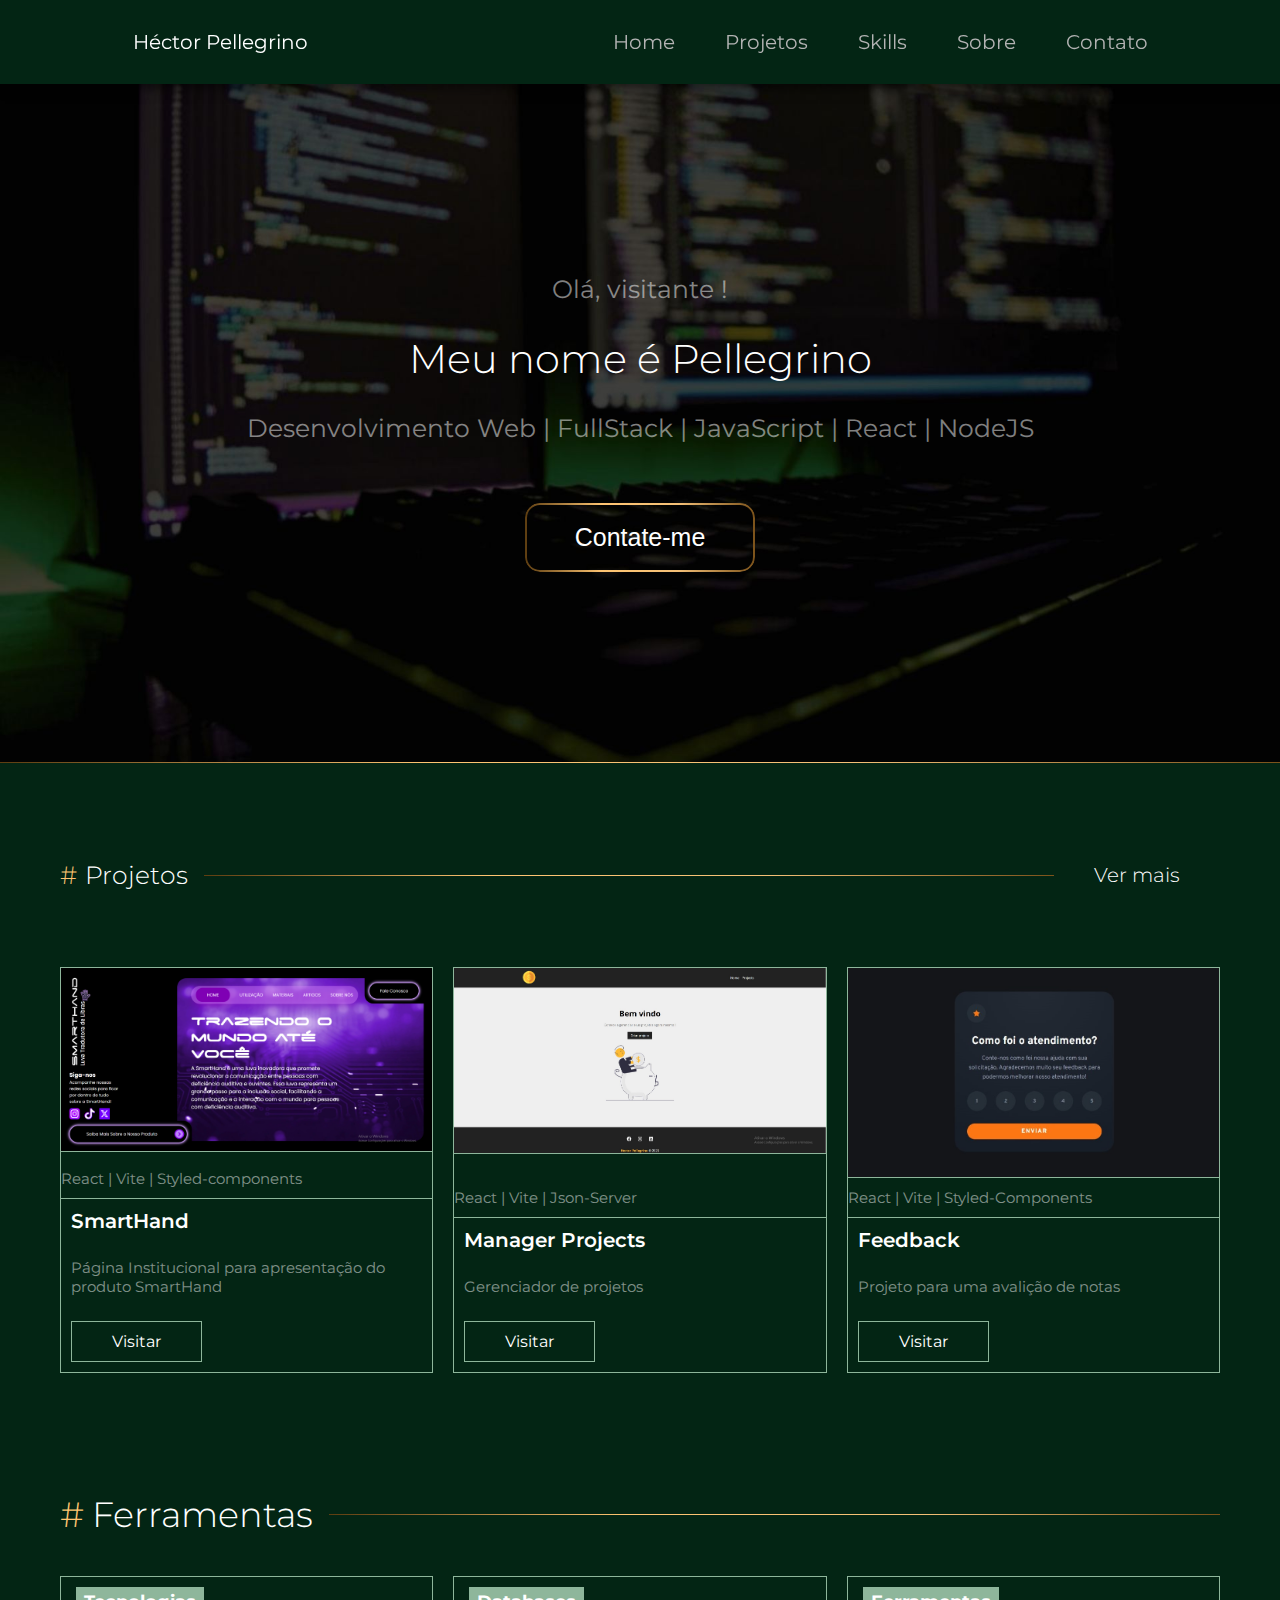
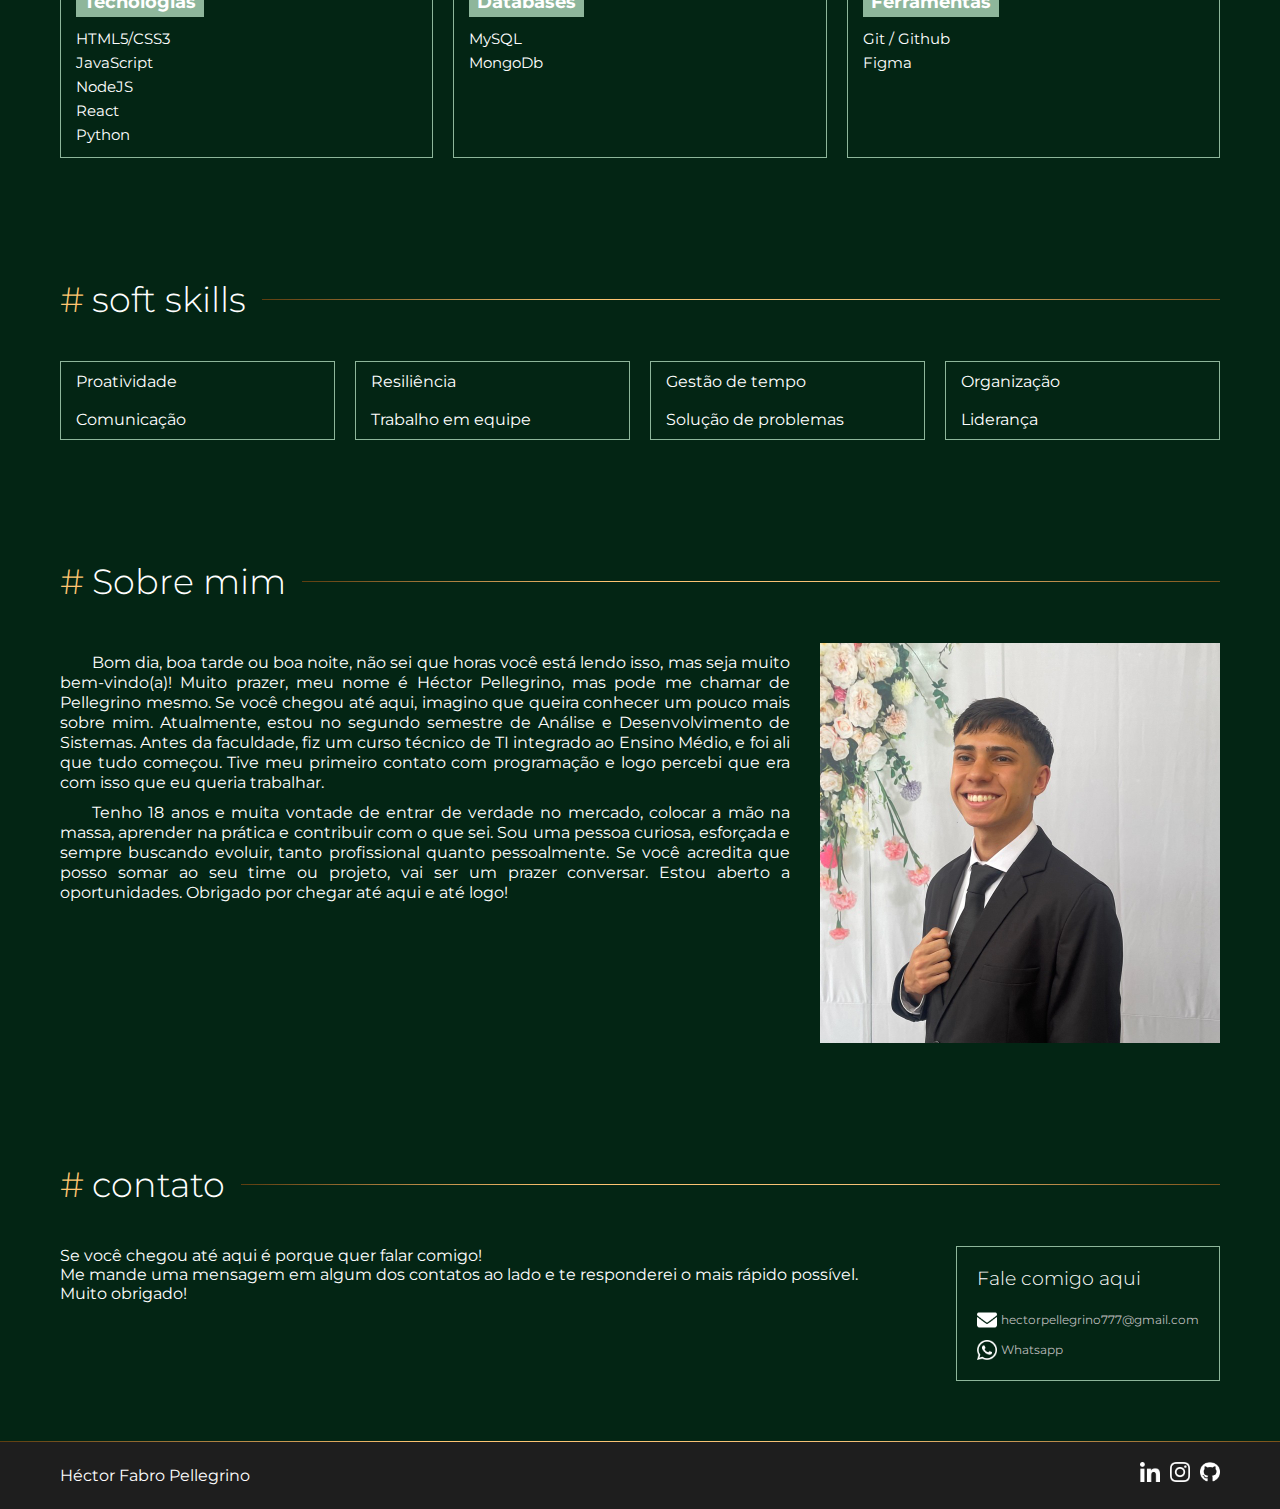
<file: index.html>
<!DOCTYPE html>
<html lang="Pt-br">
  <head>
    <meta charset="UTF-8" />
    <meta name="viewport" content="width=device-width, initial-scale=1.0" />
    <link rel="icon" type="image/svg+xml" href="/assets/img-perfil.jpg" />
    <link rel="stylesheet" href="style.css" />
    <script src="index.js" defer></script>
    <title>Héctor Pellegrino</title>
  </head>
  <body>
    <div class="layout-wrapper" id="start">
      <dialog>
        <div class="allDialog">
          <form
            id="form-contato"
            action="https://formsubmit.co/hectorpellegrino777@gmail.com"
            method="POST"
          >
            <!-- ESSENCIAIS para evitar redirecionamento e recaptcha -->
            <input type="hidden" name="_captcha" value="false" />
            <input type="hidden" name="_redirect" value="" />
            <input type="hidden" name="_next" value="" />
            <div class="nameAndEmail">
              <input type="text" name="nome" placeholder="Nome" required />
              <input type="email" name="email" placeholder="Email" required />
            </div>
            <input type="text" name="titulo" placeholder="Título" required />
            <textarea name="mensagem" placeholder="Digite sua mensagem" required></textarea>
            <div class="enviarAndX">
              <input id="enviar" type="submit" value="Enviar" />
              <img onclick="fecharPopup()" id="x" src="/assets/close.png" alt="" />
            </div>

            <!-- Mensagem de sucesso oculta -->
            <p id="mensagem-sucesso" style="display: none; color: green; margin-top: 10px">
              Mensagem enviada com sucesso!
            </p>
          </form>
        </div>
      </dialog>

      <header>
        <a href="#start"class="hector">Héctor Pellegrino</a>
        <nav>
          <ul class="itens">
            <li><a href="#start" class="a-nav">Home</a></li>
            <li><a href="#works" class="a-nav">Projetos</a></li>
            <li><a href="#skills-section" class="a-nav">Skills</a></li>
            <li><a href="#about-me" class="a-nav">Sobre</a></li>
            <li><a href="#contact" class="a-nav">Contato</a></li>
          </ul>
          <div class="menu" onclick="clickMenu()">
            <span class="bar"></span>
            <span class="bar"></span>
            <span class="bar"></span>
          </div>
        </nav>
      </header>
      <main>
        <section class="start">
          <div class="start-left">
            <p>Olá, visitante !</p>
            <h1>Meu nome é Pellegrino</h1>
            <div class="p-start-mobile">
              <p>Desenvolvimento Web</p>
              <p>FullStack</p>
              <p>JavaScript | React | NodeJS</p>
            </div>
            <p class="p-start-tablet-laptop">
              Desenvolvimento Web | FullStack | JavaScript | React | NodeJS
            </p>
            <button onclick="abrirPopup()" id="popup" class="btn-gradiente">Contate-me</button>
          </div>
        </section>
        <div id="works" class="line-end"></div>

        <section class="works">
          <h2 class="projects">
            <span class="hash">#</span>Projetos <span class="line"></span>
            <a href="/projetos.html" class="view-more-top"> Ver mais</a>
          </h2>
          <div class="works-grid">
            <div class="cards">
              <div class="card-img">
                <img src="./assets/SmartHand.png" alt="" />
              </div>
              <div class="card-specifications">
                <div class="card-lenguages">
                  <p>React | Vite | Styled-components</p>
                </div>

                <div class="card-summary">
                  <p class="title-summary">SmartHand</p>
                  <p class="sumarry">Página Institucional para apresentação do produto SmartHand</p>
                  <a href="https://smart-hand.vercel.app/" target="_blank">Visitar</a>
                </div>
              </div>
            </div>

            <div class="cards">
              <div class="card-img">
                <img src="./assets/managerProjects.jpg" alt="" />
              </div>

              <div class="card-specifications">
                <div class="card-lenguages">
                  <p>React | Vite | Json-Server</p>
                </div>

                <div class="card-summary">
                  <p class="title-summary">Manager Projects</p>
                  <p class="sumarry">Gerenciador de projetos</p>
                  <a href="https://manager-projects-pellegrino.vercel.app/" target="_blank">Visitar</a>
                </div>
              </div>
            </div>

            <div class="cards">
              <div class="card-img">
                <img src="./assets/feedback-img.jpg" alt="" />
              </div>

              <div class="card-specifications">
                <div class="card-lenguages">
                  <p>React | Vite | Styled-Components</p>
                </div>

                <div class="card-summary">
                  <p class="title-summary">Feedback</p>
                  <p class="sumarry">Projeto para uma avalição de notas</p>
                  <a
                    id="skills-section"
                    href="https://feedback-hectorpellegrino32b.vercel.app/"
                    target="_blank"
                    >Visitar</a
                  >
                </div>
              </div>
            </div>
          </div>
          <h2 class="h2-view-more">
            <a href="/projetos.html" class="view-more-bottom">Ver mais</a>
            <span class="line"></span>
          </h2>
        </section>

        <section class="skills-section">
          <h2><span class="hash">#</span>Ferramentas <span class="line"></span></h2>
          <div class="skills-grid">
            <div class="card">
              <h3>Tecnologias</h3>
              <p>
                HTML5/CSS3<br/>
                JavaScript <br/>
                NodeJS <br/>
                React <br/>
                Python
              </p>
            </div>
            <div class="card">
              <h3>Databases</h3>
              <p>MySQL<br/>MongoDb</p>
            </div>
            <div class="card">
              <h3>Ferramentas</h3>
              <p>Git / Github<br/>Figma</p>
            </div>
          </div>
        </section>

        <section class="skills-section">
          <h2><span class="hash">#</span>soft skills <span class="line"></span></h2>
          <div class="skills-grid">
            <div class="card">
              <p>
                <li>Proatividade</li>
                <br />
                <li>Comunicação</li>
              </p>
            </div>
            <div class="card">
              <p>
                <li>Resiliência</li>
                <br />
                <li>Trabalho em equipe</li>
              </p>
            </div>
            <div class="card">
              <p>
                <li>Gestão de tempo</li>
                <br />
                <li>Solução de problemas</li>
              </p>
            </div>
            <div id="about-me" class="card">
              <p>
                <li>Organização</li>
                <br />
                <li>Liderança</li>
              </p>
            </div>
          </div>
        </section>
        <section class="about-me">
          <h2><span class="hash">#</span>Sobre mim <span class="line"></span></h2>
          <div class="grid-about-me">
            <div class="paragraph-about-me">
              <p>
                Bom dia, boa tarde ou boa noite, não sei que horas você está lendo
                isso, mas seja muito bem-vindo(a)! Muito prazer, meu nome é Héctor Pellegrino, mas
                pode me chamar de Pellegrino mesmo. Se você chegou até aqui, imagino que queira
                conhecer um pouco mais sobre mim. Atualmente, estou no segundo semestre de Análise e
                Desenvolvimento de Sistemas. Antes da faculdade, fiz um curso técnico de TI integrado ao
                Ensino Médio, e foi ali que tudo começou. Tive meu primeiro contato com programação
                e logo percebi que era com isso que eu queria trabalhar.
              </p>
              <p>
                Tenho 18 anos e
                muita vontade de entrar de verdade no mercado, colocar a mão na massa, aprender na
                prática e contribuir com o que sei. Sou uma pessoa curiosa, esforçada e sempre
                buscando evoluir, tanto profissional quanto pessoalmente. Se você acredita que posso
                somar ao seu time ou projeto, vai ser um prazer conversar. Estou aberto a
                oportunidades. Obrigado por chegar até aqui
                e até logo!
              </p>
            </div>
            <img src="./assets/img-perfil.jpg" alt="" />
          </div>
        </section>

        <section class="contact" id="contact">
          <h2><span class="hash">#</span>contato <span class="line"></span></h2>
          <div class="grid-contact">
            <div class="contact-left">
              <p>
                Se você chegou até aqui é porque quer falar comigo! <br> Me mande uma mensagem em algum
                dos contatos ao lado e te responderei o mais rápido possível. <br> Muito obrigado!
              </p>
            </div>
            <div class="contact-right">
              <h3>Fale comigo aqui</h3>
              <div class="contacts">
                <div class="email">
                  <a
                    target="_blank"
                    href="https://mail.google.com/mail/u/0/?tab=rm&ogbl#inbox?compose=CllgCJqSvjRjPnCWDCcfgldGtvmlpcxhKzZgLTsZttwmdSZgkGqCLkpfRnjBhqHGwrJkDkFNnfL"
                    ><img src="./assets/envelope.png" alt="" /> hectorpellegrino777@gmail.com</a
                  >
                </div>
                <div class="whats">
                  <a target="_blank" href="https://wa.me/5511973810705"
                    ><img src="./assets/whatsapp.png" alt="" /> Whatsapp</a
                  >
                </div>
              </div>
            </div>
          </div>
        </section>

        <div class="line-end"></div>
      </main>

      <footer>
        <div class="footer-left">
          <p>Héctor Fabro Pellegrino</p>
        </div>
        <div class="footer-right">
          <div class="imgs">
            <a href="https://www.linkedin.com/in/hectorpellegrino/" target="_blank"
              ><img src="./assets/linkedin.png" alt="" />
            </a>
            <a href="https://www.instagram.com/hectorpellegriino/" target="_blank"
              ><img src="./assets/instagram.png" alt=""
            /></a>
            <a href="https://github.com/Hector-pellegrino" target="_blank"
              ><img src="./assets/github.png" alt=""
            /></a>
          </div>
        </div>
      </footer>
    </div>
    <script>
      document.getElementById('form-contato').addEventListener('submit', function (e) {
        e.preventDefault() // Impede o comportamento padrão do submit

        const form = e.target
        const data = new FormData(form)

        fetch(form.action, {
          method: 'POST',
          body: data,
          headers: {
            Accept: 'application/json',
          },
        })
          .then((response) => {
            if (response.ok) {
              form.reset()
              document.getElementById('mensagem-sucesso').style.display = 'block'
            } else {
              alert('Erro ao enviar. Tente novamente.')
            }
          })
          .catch(() => {
            alert('Erro de conexão. Tente novamente.')
          })
      })
    </script>
  </body>
</html>
</file>
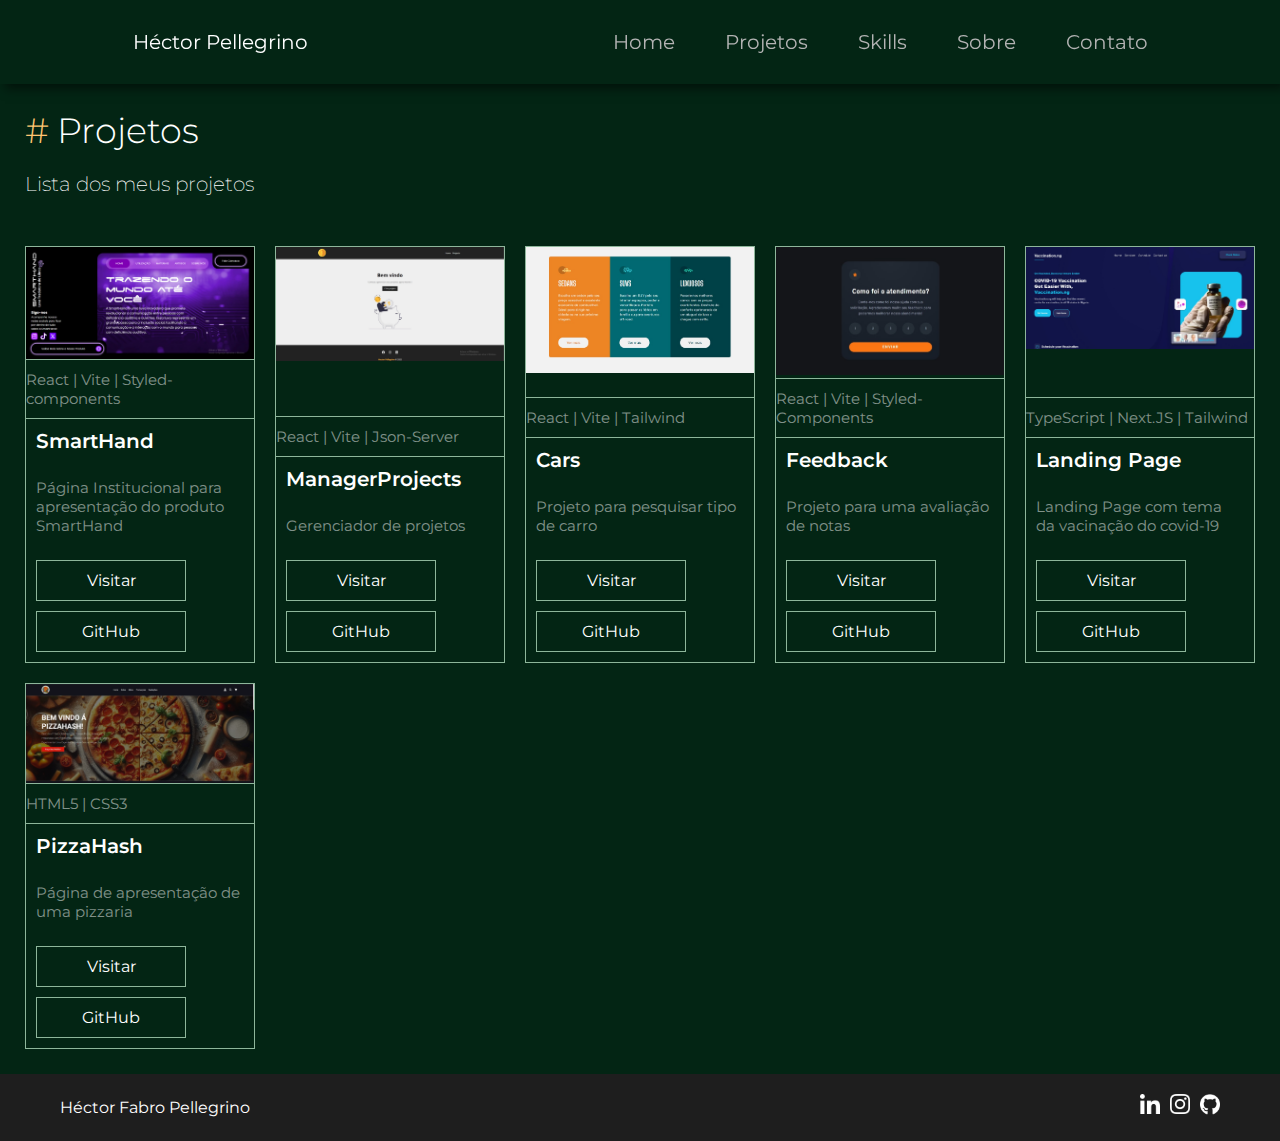
<file: projetos.html>
<!DOCTYPE html>
<html lang="Pt-br">
  <head>
    <meta charset="UTF-8" />
    <meta name="viewport" content="width=device-width, initial-scale=1.0" />
    <link rel="stylesheet" href="projetos.css" />
    <script src="/index.js" defer></script>

    <title>Héctor Pellegrino - Projetos</title>
  </head>
  <body>
    <div class="layout-wrapper">
      <header>
        <a href="/index.html#start"class="hector">Héctor Pellegrino</a>
        <nav>
          <ul class="itens">
            <li><a href="/index.html#start" class="a-nav">Home</a></li>
            <li><a href="/index.html#works" class="a-nav">Projetos</a></li>
            <li>
              <a href="/index.html#skills-section" class="a-nav">Skills</a>
            </li>
            <li><a href="/index.html#about-me" class="a-nav">Sobre</a></li>
            <li><a href="/index.html#contact" class="a-nav">Contato</a></li>
          </ul>
          <div class="menu" onclick="clickMenu()">
            <span class="bar"></span>
            <span class="bar"></span>
            <span class="bar"></span>
          </div>
        </nav>
      </header>
      <main>
        <section class="titles">
          <h1><span class="hash">#</span>Projetos</h1>
          <h2>Lista dos meus projetos</h2>
        </section>
        <section class="grid-projetos">
          <div class="cards">
            <div class="card-img">
              <img src="./assets/SmartHand.png" alt="" />
            </div>
            <div class="card-specifications">
              <div class="card-lenguages">
                <p>React | Vite | Styled-components</p>
              </div>

              <div class="card-summary">
                <p class="title-summary">SmartHand</p>
                <p class="sumarry">Página Institucional para apresentação do produto SmartHand</p>
                <div class="buttons">
                  <a href="https://smart-hand.vercel.app/" target="_blank">Visitar</a>
                  <a href="https://github.com/marceloalexandree/SmartHandSite" target="_blank"
                    >GitHub</a
                  >
                </div>
              </div>
            </div>
          </div>
          <div class="cards">
            <div class="card-img">
              <img src="./assets/managerProjects.jpg" alt="" />
            </div>
            <div class="card-specifications">
              <div class="card-lenguages">
                <p>React | Vite | Json-Server</p>
              </div>

              <div class="card-summary">
                <p class="title-summary">ManagerProjects</p>
                <p class="sumarry">Gerenciador de projetos</p>
                <div class="buttons">
                  <a href="https://manager-projects-pellegrino.vercel.app/" target="_blank"
                    >Visitar</a
                  >
                  <a
                    href="https://github.com/Hector-pellegrino/ManagerProjectsPellegrino"
                    target="_blank"
                    >GitHub</a
                  >
                </div>
              </div>
            </div>
          </div>
          <div class="cards">
            <div class="card-img">
              <img src="./assets/cars-img.jpg" alt="" />
            </div>
            <div class="card-specifications">
              <div class="card-lenguages">
                <p>React | Vite | Tailwind</p>
              </div>

              <div class="card-summary">
                <p class="title-summary">Cars</p>
                <p class="sumarry">Projeto para pesquisar tipo de carro</p>
                <div class="buttons">
                  <a href="https://carros-hectorpellegrino32b.vercel.app/" target="_blank"
                    >Visitar</a
                  >
                  <a href="https://github.com/Hector-pellegrino/carros" target="_blank">GitHub</a>
                </div>
              </div>
            </div>
          </div>
          <div class="cards">
            <div class="card-img">
              <img src="./assets/feedback-img.jpg" alt="" />
            </div>
            <div class="card-specifications">
              <div class="card-lenguages">
                <p>React | Vite | Styled-Components</p>
              </div>

              <div class="card-summary">
                <p class="title-summary">Feedback</p>
                <p class="sumarry">Projeto para uma avaliação de notas</p>
                <div class="buttons">
                  <a href="https://feedback-hectorpellegrino32b.vercel.app/" target="_blank"
                    >Visitar</a
                  >
                  <a href="https://github.com/Hector-pellegrino/feedback" target="_blank">GitHub</a>
                </div>
              </div>
            </div>
          </div>
          <div class="cards">
            <div class="card-img">
              <img src="./assets/lp-vacina.jpg" alt="" />
            </div>
            <div class="card-specifications">
              <div class="card-lenguages">
                <p>TypeScript | Next.JS | Tailwind</p>
              </div>

              <div class="card-summary">
                <p class="title-summary">Landing Page</p>
                <p class="sumarry">Landing Page com tema da vacinação do covid-19</p>
                <div class="buttons">
                  <a href="https://landing-page-vaccination.vercel.app/" target="_blank">Visitar</a>
                  <a
                    href="https://github.com/Hector-pellegrino/landing-page-Vaccination"
                    target="_blank"
                    >GitHub</a
                  >
                </div>
              </div>
            </div>
          </div>
          <div class="cards">
            <div class="card-img">
              <img src="./assets/pizzaHash.jpg" alt="" />
            </div>
            <div class="card-specifications">
              <div class="card-lenguages">
                <p>HTML5 | CSS3</p>
              </div>
              <div class="card-summary">
                <p class="title-summary">PizzaHash</p>
                <p class="sumarry">Página de apresentação de uma pizzaria</p>
                <div class="buttons">
                  <a href="https://landingpage-pizza-hash.vercel.app/" target="_blank">Visitar</a>
                  <a
                    href="https://github.com/Hector-pellegrino/landingpage-PizzaHash"
                    target="_blank"
                    >GitHub</a
                  >
                </div>
              </div>
            </div>
          </div>
        </section>
      </main>
      <footer>
        <div class="footer-left">
          <p>Héctor Fabro Pellegrino</p>
        </div>
        <div class="footer-right">
          <div class="imgs">
            <a href="https://www.linkedin.com/in/hectorpellegrino/" target="_blank"
              ><img src="./assets/linkedin.png" alt="" />
            </a>
            <a href="https://www.instagram.com/hectorpellegriino/" target="_blank"
              ><img src="./assets/instagram.png" alt=""
            /></a>
            <a href="https://github.com/Hector-pellegrino" target="_blank"
              ><img src="./assets/github.png" alt=""
            /></a>
          </div>
        </div>
      </footer>
    </div>
  </body>
</html>
</file>
<file: style.css>
@import url("https://fonts.googleapis.com/css2?family=Montserrat:ital,wght@0,100..900;1,100..900&family=Overpass:ital,wght@0,500;1,500&family=Playfair+Display:ital,wght@0,400..900;1,400..900&display=swap");

:root {
  --bg-body: linear-gradient(90deg, rgb(0, 29, 0), rgb(0, 85, 0));
  --bg-focal: #032514;
  --light-gray: hsl(0, 0%, 100%, 0.5);
  --text-hector: #8eb69b;
  --light-green: #8eb69b;
}

html {
  scroll-behavior: smooth;
}

* {
  margin: 0;
  padding: 0;
  box-sizing: border-box;
}

body {
  background: linear-gradient(90deg, #003000, #000000, #000000, #003000);
  font-family: "Montserrat", sans-serif;
  font-weight: 400;
}
header {
  z-index: 10;
  position: sticky;
  top: 0;
  background-color: var(--bg-focal);
  display: flex;
  width: 100%;
  justify-content: space-around;
  align-items: center;
  text-align: center;
  gap: 20px;
  font-size: 20px;
  padding-block: 20px;
  box-shadow: 5px 5px 10px rgba(0, 0, 0, 0.5);
}

.hector {
  text-decoration: none;
  color: white;
}

hr {
  margin-inline: 360px;
}

main {
  color: #ffff;
  background-color: var(--bg-focal);
}
nav {
  display: flex;
  justify-content: end;
}
.menu-itens {
  display: flex;
  flex-direction: column;
}
.itens {
  position: fixed;
  z-index: 10;
  display: flex;
  padding-block: 30px;
  border-radius: 0px 0px 0px 15px;
  width: 50%;
  flex-direction: row;
  right: -1000%;
  gap: 30px;
  background-color: #003000;
  justify-content: start;
  transition: 0.3s;
  top: 69px;
}
.itens.ativado {
  flex-direction: column;

  right: 0%;
}

nav li {
  list-style: none;
}
.a-nav {
  padding-left: 20px;
  text-decoration: none;
  color: hsl(0, 0%, 70%);
  font-size: 20px;
}

nav p:hover,
header p:hover {
  color: hsl(0, 0%, 100%);
  cursor: pointer;
}

.menu {
  cursor: pointer;
}

.menu .bar {
  display: block;
  width: 28px;
  height: 3px;
  border-radius: 3px;
  background: var(--light-gray);
  margin: 5px auto;
  transition: all 0.3s;
}

.menu.ativo .bar:nth-child(1) {
  transform: translateY(8px) rotate(45deg);
}
.menu.ativo .bar:nth-child(2) {
  opacity: 0;
}
.menu.ativo .bar:nth-child(3) {
  transform: translateY(-8px) rotate(-45deg);
}
.start {
  background-image: url(./assets/fundo-start-green.jpeg);
  background-repeat: no-repeat;
  background-size: cover;
  padding-block: 100px;
  max-height: 100vh;
  display: flex;
  align-items: center;
  justify-content: center;
}

.start-left {
  margin-block: 40px;
  display: flex;
  flex-direction: column;
  align-items: center;
  justify-content: center;
}

.start-left h1 {
  font-size: 25px;
  font-weight: 300;
}

.start-left p {
  font-size: 20px;
  margin-block: 30px;
  color: hsl(0, 0%, 100%, 0.5);
}
.p-start-tablet-laptop {
  display: none;
}

.p-start-mobile {
  text-align: center;
}

h2 {
  font-family: "Montserrat", sans-serif;
  font-weight: 300;
}

.start-left button {
  color: white;
  margin-block: 30px;
  background-color: transparent;

  padding-inline: 50px;
  padding-block: 20px;
  text-decoration: none;
  font-size: 25px;
}

.start-left button:hover {
  color: #ffc572;
  transition: 0.4s;
  cursor: pointer;
}

.btn-gradiente {
  position: relative;
  padding: 12px 30px;
  background: transparent;
  border: none;
  color: white;
  font-size: 16px;
  cursor: pointer;

  border-radius: 12px;
}

.btn-gradiente::before {
  content: "";
  position: absolute;
  inset: 0;
  padding: 2px;
  background: linear-gradient(90deg, #5d3d10, #ffc572, #f4c077, #7b521a);
  border-radius: 15px;
  -webkit-mask: linear-gradient(#fff 0 0) content-box, linear-gradient(#fff 0 0);
  -webkit-mask-composite: xor;
  mask-composite: exclude;
  z-index: 0;
}

.works {
  padding: 25px;
  position: relative;
}

.works .view-more-top {
  display: none;
  padding: 40px;
}

.works h2 a {
  text-decoration: none;
  color: #ffff;
  font-size: 20px;
}

.h2-view-more {
  margin-top: 10px;
  font-size: 2em;
  display: flex;
  align-items: center;
}

.view-more-bottom {
  padding: 10px 0px;
}

.works h2 a:hover {
  color: #8eb69b;
}

.works-grid {
  display: grid;
  flex-wrap: wrap;
  grid-template-columns: repeat(auto-fit, minmax(200px, auto));
  gap: 20px;
  align-items: start;
}

.cards {
  display: flex;
  flex-direction: column;
  justify-content: space-between;
  height: 100%;
  border: 1px solid #8eb69b;
}

img {
  width: 100%;
}

.card-img {
  margin: 0;
  display: flex;
  justify-content: center;
  align-items: center;
  border-bottom: 1px solid #8eb69b;
}

.card-lenguages {
  border-bottom: 1px solid #8eb69b;
  padding: 10px 0px;
  color: hsl(0, 0%, 100%, 0.5);
  font-size: 15px;
}

.card-summary {
  padding: 10px;
  gap: 25px;
  display: flex;
  flex-direction: column;
  align-items: start;
}

.card-summary a {
  background-color: transparent;
  border: 1px solid #8eb69b;
  padding-inline: 40px;
  padding-block: 10px;
  text-decoration: none;
  color: white;
  text-decoration: none;
}

.card-summary a:hover {
  cursor: pointer;
  background-color: #ffff;
  color: #8eb69b;
  transition: 0.5s;
  color: #8eb69b;
}

.title-summary {
  font-size: 20px;
  font-weight: 600;
}

.sumarry {
  font-size: 15px;
  color: hsl(0, 0%, 100%, 0.5);
}

.skills-section {
  padding: 25px;
  position: relative;
}

.skills-section h2,
.projects,
.about-me h2,
.contact h2 {
  font-size: 25px;
  display: flex;
  align-items: center;
  margin-bottom: 40px;
}

.skills-section li {
  list-style: none;
}
.hash {
  color: #ffc572;
  margin-right: 8px;
}

.line {
  flex: 1;
  height: 1px;

  background-image: linear-gradient(
    to right,
    #5d3d10,
    #ffc572,
    #f4c077,
    #7b521a
  );
  margin-left: 16px;
}

.skills-grid {
  display: grid;
  grid-template-columns: repeat(auto-fit, minmax(180px, 1fr));
  gap: 20px;
  z-index: 1;
  position: relative;
}

.card {
  border: 1px solid #8eb69b;
  padding: 10px 15px;
}

.card h3 {
  font-weight: bold;
  background-color: #8eb69b;
  font-size: 18px;
  padding: 4px 8px;
  display: inline-block;
  margin: 0 0 10px 0;
}

.card p {
  margin: 0;
  line-height: 1.6;
  font-size: 15px;
}

.about-me {
  padding: 25px;
}

.grid-about-me {
  display: flex;
  flex-direction: column;
  gap: 30px;
  justify-content: space-between;
}

.grid-about-me img {
  width: 100%;
  height: auto;
}

.paragraph-about-me p {
  font-size: 14px;
  line-height: 1rem;
  padding-top: 10px;
  text-indent: 2em;
  text-align: justify;
}

.contact {
  padding: 25px;
  position: relative;
}

.contact p {
  margin-bottom: 40px;
}

.grid-contact {
  display: flex;
  flex-direction: column;
  justify-content: space-between;
  gap: 15px;
}

.contact-right {
  border: 1px solid #8eb69b;
  padding: 20px;
}

.contact-right h3 {
  font-weight: 300;
}
.contacts {
  padding-top: 10px;
}
.email a,
.whats a {
  display: flex;
  gap: 4px;
  font-size: 12px;
  align-items: center;
}
.email,
.whats {
  padding-top: 10px;
  display: flex;
  gap: 4px;
}

.whats a:hover {
  color: #008000;
}

.whats img:hover {
  content: url(./assets/whatsapp-green.png);
}
.email a:hover {
  color: red;
}

.email img:hover {
  content: url(./assets/envelope-red.png);
}
.contacts a {
  text-decoration: none;
  color: #bbb;
}
footer {
  display: flex;
  flex-direction: column;
  padding: 20px;
  gap: 5px;
  background-color: #1e1e1e;
  color: #fff;
}

.footer-right {
  display: flex;
  flex-direction: column;
  gap: 10px;
}
.footer-right img,
.contacts img {
  width: 20px;
  height: auto;
}

.footer-left {
  display: flex;
  flex-direction: column;
  gap: 10px;
}

.footer-right .imgs {
  display: flex;
  gap: 10px;
}

.line-end {
  flex: 1;
  height: 1px;

  background-image: linear-gradient(
    to right,
    #5d3d10,
    #ffc572,
    #f4c077,
    #7b521a
  );
}

dialog {
  padding: 20px;
  border: none;
  border-radius: 8px;
  box-shadow: 0 0 10px;
  background-color: var(--bg-focal);
  color: white;
  position: fixed;
  top: 50%;
  left: 50%;
  transform: translate(-50%, -50%);
  margin: 0;
  width: 90%;
  max-width: 500px;
}

dialog::backdrop {
  background-color: rgba(0, 0, 0, 0.6);
  backdrop-filter: blur(2px);
}

.allDialog {
  display: flex;
  flex-direction: column;
  gap: 20px;
}

form {
  gap: 15px;
  display: flex;
  flex-direction: column;
}

.nameAndEmail {
  display: flex;
  gap: 15px;
}

input,
textarea {
  width: 100%;
  padding: 10px;
  font-family: inherit;
  font-size: 14px;
  color: white;
  background-color: #002915;
  border: 1px solid rgba(255, 255, 255, 0.3);
  border-radius: 4px;
  resize: none;
}

input::placeholder,
textarea::placeholder {
  color: rgba(255, 255, 255, 0.5);
}

input:focus,
textarea:focus {
  outline: none;
  border-color: #8eb69b;
}

/* TEXTAREA ESPECÍFICO */
textarea {
  height: 120px;
  line-height: 1.4;
}

/* BOTÃO */
#enviar {
  font-weight: 600;
  width: 30%;
  border: 1px solid #ffc572;
  cursor: pointer;
}

#enviar:hover {
  background-color: white;
  border: 1px solid white;
  color: var(--bg-focal);
}

.enviarAndX {
  display: flex;
  justify-content: space-between;
}

#x {
  width: 30px;
  height: auto;
}

#x:hover {
  cursor: pointer;
  content: url(./assets/close-red.png);
}
@media (min-width: 768px) {
  .start-left {
    margin-block: 60px;
  }
  .start-left p {
    font-size: 25px;
  }
  .start-left h1 {
    font-size: 40px;
  }
  .p-start-mobile {
    text-align: center;
    display: none;
  }
  .skills-section h2,
  .projects h2,
  .about-me h2,
  .contact h2 {
    font-size: 35px;
  }
  .p-start-tablet-laptop {
    display: block;
    margin-inline: 100px;
    text-align: center;
  }
  .works,
  .skills-section,
  .about-me,
  .contact {
    padding: 60px;
  }

  .h2-view-more {
    display: none;
  }

  .works .view-more-top {
    display: block;
  }

  .grid-about-me {
    flex-direction: row;
  }

  .grid-about-me img {
    height: 300px;
  }
  .paragraph-about-me p {
    font-size: 16px;
    line-height: 1.25rem;
  }
  footer {
    padding-inline: 60px;
    flex-direction: row;
    align-items: center;
    justify-content: space-between;
    gap: 20px;
  }
}

@media (min-width: 1024px) {
  header {
    width: 100%;
    justify-content: space-around;
    padding-block: 0px;
  }
  .menu {
    display: none;
  }
  nav {
    justify-content: start;
  }
  .itens {
    position: relative;
    right: 0;
    top: 0;
    background-color: transparent;
  }
  .a-nav:hover {
    color: var(--light-green);
  }
  .start {
    background-size: cover;
    padding-block: 100px;
  }
  .start-left p {
    margin-block: 30px;
  }

  .grid-about-me {
    flex-direction: row;
  }

  .grid-about-me img {
    width: 400px;
    height: auto;
  }

  .grid-contact {
    flex-direction: row;
  }
}

@media (min-width: 1440px) {
  body {
    display: flex;
    justify-content: center;
  }

  .layout-wrapper {
    width: 100%;
    max-width: 1440px; /* ou 1440px se preferir */
    display: flex;
    flex-direction: column;
  }

  .paragraph-about-me p {
    font-size: 18px;
    line-height: 1.5rem;
  }
  header {
    background-color: var(
      --bg-focal
    ); /* importante para não ficar transparente ao rolar */
  }

  main,
  footer {
    margin: 0;
    padding-inline: 0;
  }
}
</file>
<file: projetos.css>
@import url('https://fonts.googleapis.com/css2?family=Montserrat:ital,wght@0,100..900;1,100..900&family=Overpass:ital,wght@0,500;1,500&family=Playfair+Display:ital,wght@0,400..900;1,400..900&display=swap');

:root {
  --bg-body: linear-gradient(90deg, rgb(0, 29, 0), rgb(0, 85, 0));
  --bg-focal: #032514;
  --light-gray: hsl(0, 0%, 100%, 0.5);
  --text-hector: #8eb69b;
  --light-green: #8eb69b;
}

html {
  scroll-behavior: smooth;
}

* {
  margin: 0;
  padding: 0;
  box-sizing: border-box;
}

body {
  width: 100%;
  background: linear-gradient(90deg, #003000, #000000, #000000, #003000);
  font-family: 'Montserrat', sans-serif;
  font-weight: 400;
}

.layout-wrapper {
  width: 100%;
  display: flex;
  flex-direction: column;
}

header {
  z-index: 10;
  position: sticky;
  top: 0;
  background-color: var(--bg-focal);
  display: flex;
  width: 100%;
  justify-content: space-around;
  align-items: center;
  text-align: center;
  gap: 20px;
  font-size: 20px;
  padding-block: 20px;
  box-shadow: 5px 5px 10px rgba(0, 0, 0, 0.5);
}

.hector {
  text-decoration: none;
  color: white;
}

hr {
  margin-inline: 360px;
}

main {
  height: 100%;
  color: #ffff;
  background-color: var(--bg-focal);
}
nav {
  display: flex;
  justify-content: end;
}
.menu-itens {
  display: flex;
  flex-direction: column;
}
.itens {
  position: fixed;
  z-index: 10;
  display: flex;
  padding-block: 30px;
  border-radius: 0px 0px 0px 15px;
  width: 50%;
  flex-direction: row;
  right: -1000%;
  gap: 30px;
  background-color: #003000;
  justify-content: start;
  transition: 0.3s;
  top: 69px;
}
.itens.ativado {
  flex-direction: column;

  right: 0%;
}

nav li {
  list-style: none;
}
.a-nav {
  padding-left: 20px;
  text-decoration: none;
  color: hsl(0, 0%, 70%);
  font-size: 20px;
}

nav p:hover,
header p:hover {
  color: hsl(0, 0%, 100%);
  cursor: pointer;
}

.menu {
  cursor: pointer;
}

.menu .bar {
  display: block;
  width: 28px;
  height: 3px;
  border-radius: 3px;
  background: var(--light-gray);
  margin: 5px auto;
  transition: all 0.3s;
}

.menu.ativo .bar:nth-child(1) {
  transform: translateY(8px) rotate(45deg);
}
.menu.ativo .bar:nth-child(2) {
  opacity: 0;
}
.menu.ativo .bar:nth-child(3) {
  transform: translateY(-8px) rotate(-45deg);
}

.titles {
  display: flex;
  flex-direction: column;
  gap: 20px;
  padding: 25px;
}
h1 {
  font-size: 35px;
  font-weight: 300;
}

h2 {
  font-size: 20px;
  font-weight: 200;
}
.hash {
  color: #ffc572;
  margin-right: 8px;
}

.grid-projetos {
  padding: 25px;
  display: grid;
  grid-template-columns: repeat(auto-fit, minmax(200px, auto));
  flex-wrap: wrap;
  gap: 20px;
}

.cards {
  display: flex;
  flex-direction: column;
  justify-content: space-between;
  height: auto;
  border: 1px solid #8eb69b;
}

img {
  width: 100%;
  height: auto;
}
.card-img {
  margin: 0;
  display: flex;
  justify-content: center;
  align-items: center;
}

.card-lenguages {
  border-block: 1px solid #8eb69b;
  padding: 10px 0px;
  color: hsl(0, 0%, 100%, 0.5);
  font-size: 15px;
}

.card-summary {
  padding: 10px;
  gap: 25px;
  display: flex;
  flex-direction: column;
  align-items: start;
}

.card-summary a {
  color: white;
  background-color: transparent;
  border: 1px solid #8eb69b;
  display: flex;
  align-items: center;
  justify-content: center;
  padding-inline: 40px;
  padding-block: 10px;
  text-decoration: none;
}

.card-summary a:hover {
  cursor: pointer;
  background-color: #ffff;
  color: #8eb69b;
  transition: 0.5s;
}
.buttons {
  display: grid;
  grid-template-columns: repeat(auto-fit, minmax(150px, 1fr));
  flex-wrap: wrap;
  gap: 10px;
  max-width: 100%;
}
.title-summary {
  font-size: 20px;
  font-weight: 600;
}

.sumarry {
  font-size: 15px;
  color: hsl(0, 0%, 100%, 0.5);
}

footer {
  position: relative;
  display: flex;
  flex-direction: column;
  padding: 20px;
  gap: 5px;
  background-color: #1e1e1e;
  color: #fff;
}

.footer-right {
  display: flex;
  flex-direction: column;
  gap: 10px;
}
.footer-right img,
.contacts img {
  width: 20px;
  height: auto;
}

.footer-left {
  display: flex;
  flex-direction: column;
  gap: 10px;
}

.footer-right .imgs {
  display: flex;
  gap: 10px;
}

@media (min-width: 768px) {
  .skills-section h2,
  .projects h2,
  .about-me h2,
  .contact h2 {
    font-size: 35px;
  }
  .works,
  .skills-section,
  .about-me,
  .contact {
    padding: 60px;
  }

  .works .view-more-top {
    display: block;
  }

  footer {
    padding-inline: 60px;
    flex-direction: row;
    align-items: center;
    justify-content: space-between;
    gap: 20px;
  }
}

@media (min-width: 1024px) {
  header {
    width: 100%;
    justify-content: space-around;
    padding-block: 0px;
  }
  .menu {
    display: none;
  }
  nav {
    justify-content: start;
  }
  .itens {
    position: relative;
    right: 0;
    top: 0;
    background-color: transparent;
  }
  .a-nav:hover {
    color: var(--light-green);
  }
}

@media (min-width: 1440px) {
  body {
    display: flex;
    justify-content: center;
    align-items: center;
  }

  .layout-wrapper {
    width: 80%;
    max-width: 1440px;
    display: flex;
    flex-direction: column;
  }

  header {
    background-color: var(--bg-focal);
  }

  main,
  footer {
    margin: 0;
    padding-inline: 0;
  }

  .grid-projetos {
  grid-template-columns: repeat(auto-fit, minmax(400px, 1fr));
}
}
</file>
